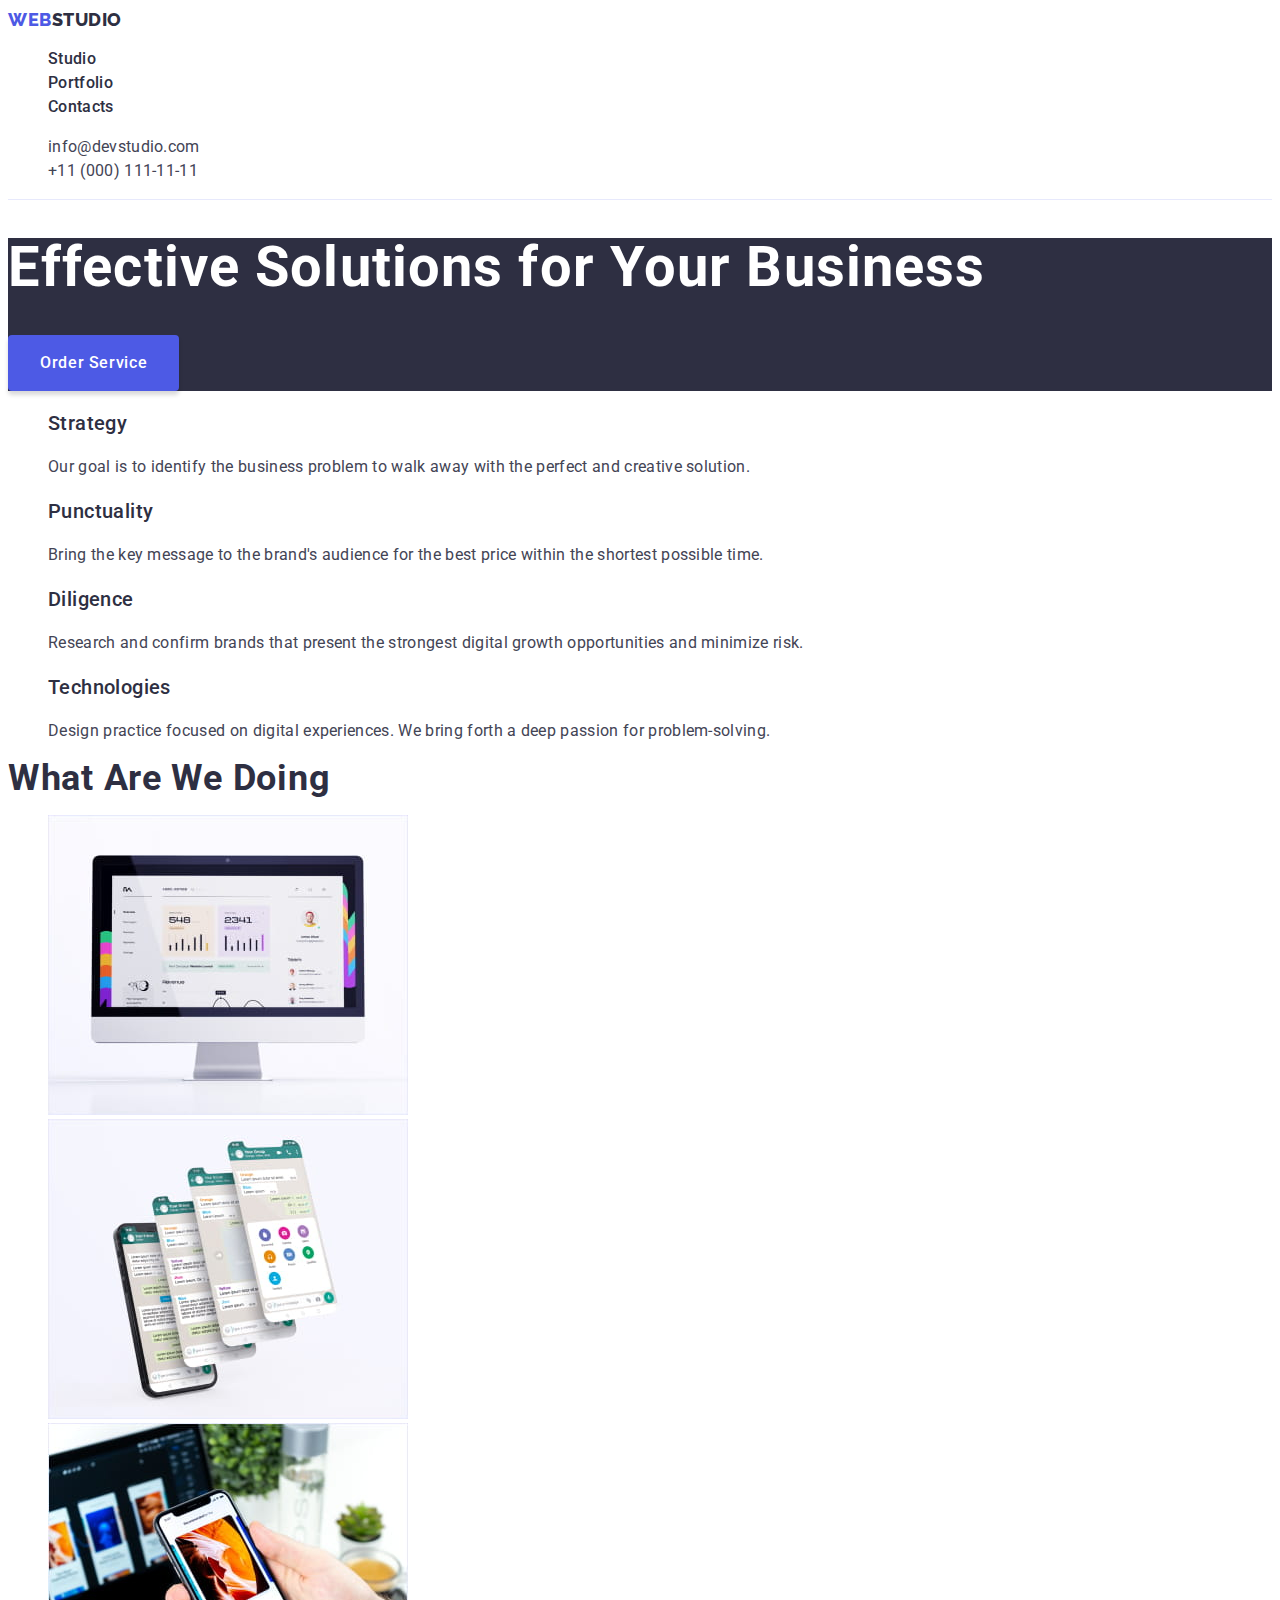
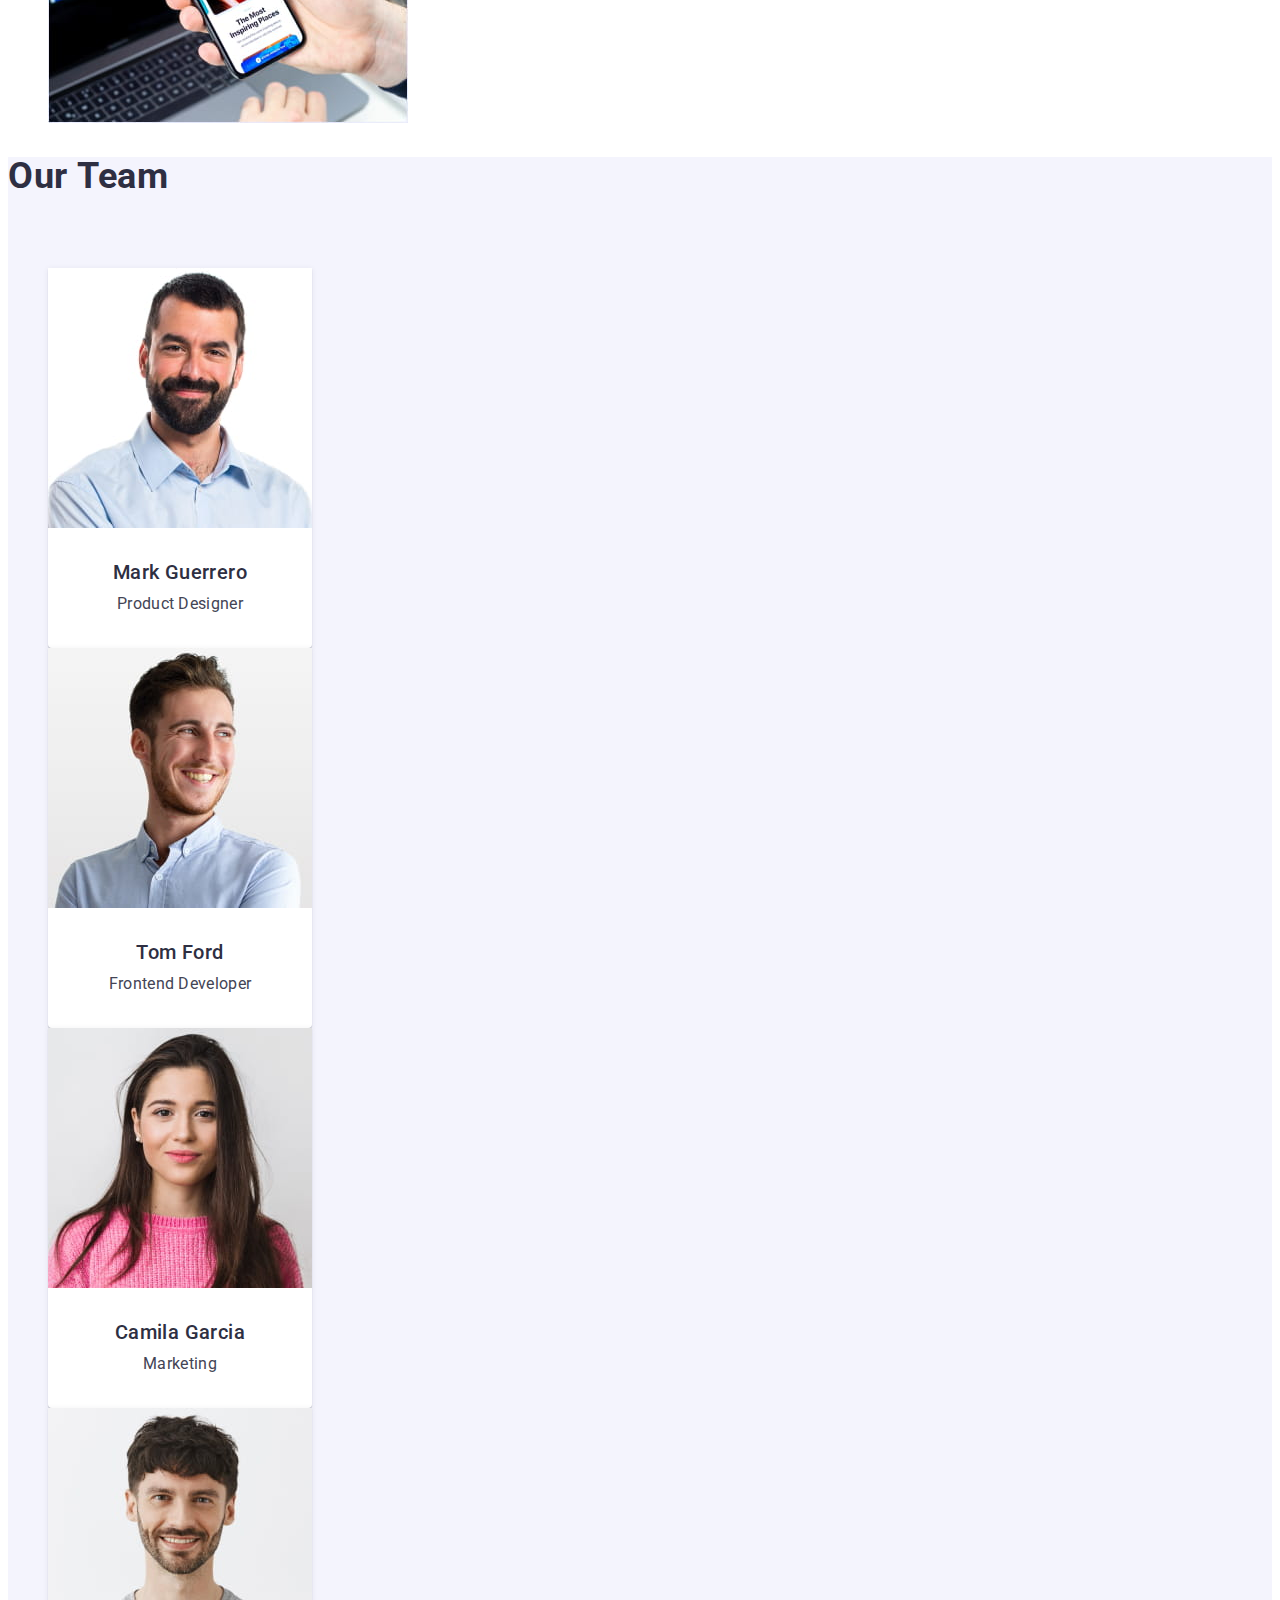
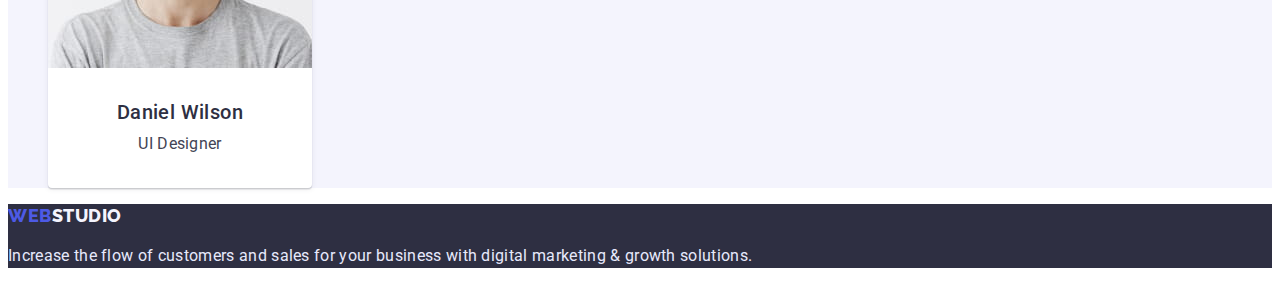
<file: index.html>
<!DOCTYPE html>
<html lang="en">
<head>
    <meta charset="UTF-8">
    <meta http-equiv="X-UA-Compatible" content="IE=edge">
    <meta name="viewport" content="width=device-width, initial-scale=1.0">
    <title>Studio</title>
    <link rel="preconnect" href="https://fonts.googleapis.com">
    <link rel="preconnect" href="https://fonts.gstatic.com" crossorigin>
    <link href="https://fonts.googleapis.com/css2?family=Raleway:wght@800&family=Roboto:wght@400;500;700;900&display=swap" rel="stylesheet">
        <link rel="stylesheet" href="css/styles.css">
</head>
<body>
    
<!-- HEADER -->

<header class="top-line">

    <div class="top-general">
        <nav class="top-navigation">
                <a href="./index.html" class="logo"><span class="logo-clr-2">Web</span>Studio</a>
    
            <ul class="top-navigation-list">
    
                <li class="top-navigation-items">
                    <a href="index.html" class="navigation-styles">Studio</a>
                </li>
                <li class="top-navigation-items">
                    <a href="portfolio.html" class="navigation-styles">Portfolio</a>
                </li>
                <li class="top-navigation-items">
                    <a href="" class="navigation-styles">Contacts</a>
                </li>
    
            </ul>
        </nav>
    
            <address class="top-contacts">
                    <ul class="top-contacts-list">
    
                        <li class="top-contacts-items">
                            <a href="mailto:info@devstudio.com" class="top-contacts-link">info@devstudio.com</a>
                        </li>
                        <li class="top-contacts-items">
                            <a href="tel:+110001111111" class="top-contacts-link">+11 (000) 111-11-11</a>
                        </li>
    
                    </ul>
            </address>
    </div>

</header>

<!-- MAIN -->

<main>

<!-- SEC 1 -->

<section class="hero-back">

        <div class="hero-box">
            <h1 class="hero-title">Effective Solutions
                for Your Business</h1>
    
            <button type="button" class="hero-button">Order Service</button>
        </div>

</section>

<!-- SEC 2 -->

<section>

        <h2 class="visually-hidden">features</h2>

        <ul class="benefits-list">

            <li class="benefits-items">
                <h3 class="benefits-title">Strategy</h3>

                <p class="benefits-text">
                    Our goal is to identify the business
                    problem to walk away with the
                    perfect and creative solution. 
                </p>
            </li>

            <li class="benefits-items">
                <h3 class="benefits-title">Punctuality</h3>

                <p class="benefits-text">
                    Bring the key message to the
                    brand's audience for the best price
                    within the shortest possible time.
                </p>
            </li>

            <li class="benefits-items">
                <h3 class="benefits-title">Diligence</h3>

                <p class="benefits-text">Research and confirm brands that
                    present the strongest digital growth
                    opportunities and minimize risk.
                </p>
            </li>

            <li class="benefits-items">
                <h3 class="benefits-title">Technologies</h3>

                <p class="benefits-text">Design practice focused on digital
                    experiences. We bring forth a deep
                    passion for problem-solving.
                    </p>
            </li>

        </ul>

</section>

<!-- SEC 3 -->

<section>
        
        <h2 class="services-title">What are we doing</h2>

        <ul class="services-list">

            <li class="services-items">
                <img src="./images/pc.jpg" alt="pc" width="360" height="300">
            </li>

            <li class="services-items">
                <img src="./images/smartphone1.jpg" alt="smartphone" width="360" height="300">
            </li>

            <li class="services-items">
                <img src="./images/smartphone2.jpg" alt="smartphone" width="360" height="300">
            </li>

        </ul>

</section>

<!-- SEC 4 -->

<section>

        <div class="team-back">
            <h2 class="team-title">Our Team</h2>
    
            <ul class="team-list">
    
                <li class="team-cards">
                    <img src="./images/Mark.jpg" alt="Mark" width="264" height="260">
    
                        <h3 class="team-name">Mark Guerrero</h3>
                        <p class="team-specialization">Product Designer</p>
    
                </li>
    
                <li class="team-cards">
                    <img src="./images/Tom.jpg" alt="Tom" width="264" height="260">
    
                        <h3 class="team-name">Tom Ford</h3>
                        <p class="team-specialization">Frontend Developer</p>
    
                </li>
    
                <li class="team-cards">
                    <img src="./images/Camila.jpg" alt="Camila" width="264" height="260">
    
                        <h3 class="team-name">Camila Garcia</h3>
                        <p class="team-specialization">Marketing</p>
    
                </li>
    
                <li class="team-cards">
                    <img src="./images/Daniel.jpg" alt="Daniel" width="264" height="260">
    
                        <h3 class="team-name">Daniel Wilson</h3>
                        <p class="team-specialization">UI Designer</p>
    
                </li>
            </ul>
        </div>

</section>

</main>

<!-- FOOTER -->

<footer class="footer-page">

            <div class="foot-back">
                <a href="./index.html" class="logo-foot"><span class="logo-clr-2">Web</span>Studio</a>
    
                <p class="foot-text">Increase the flow of customers and sales for your business with digital marketing & growth solutions.</p>
            </div>

</footer>

</body>
</html>
</file>
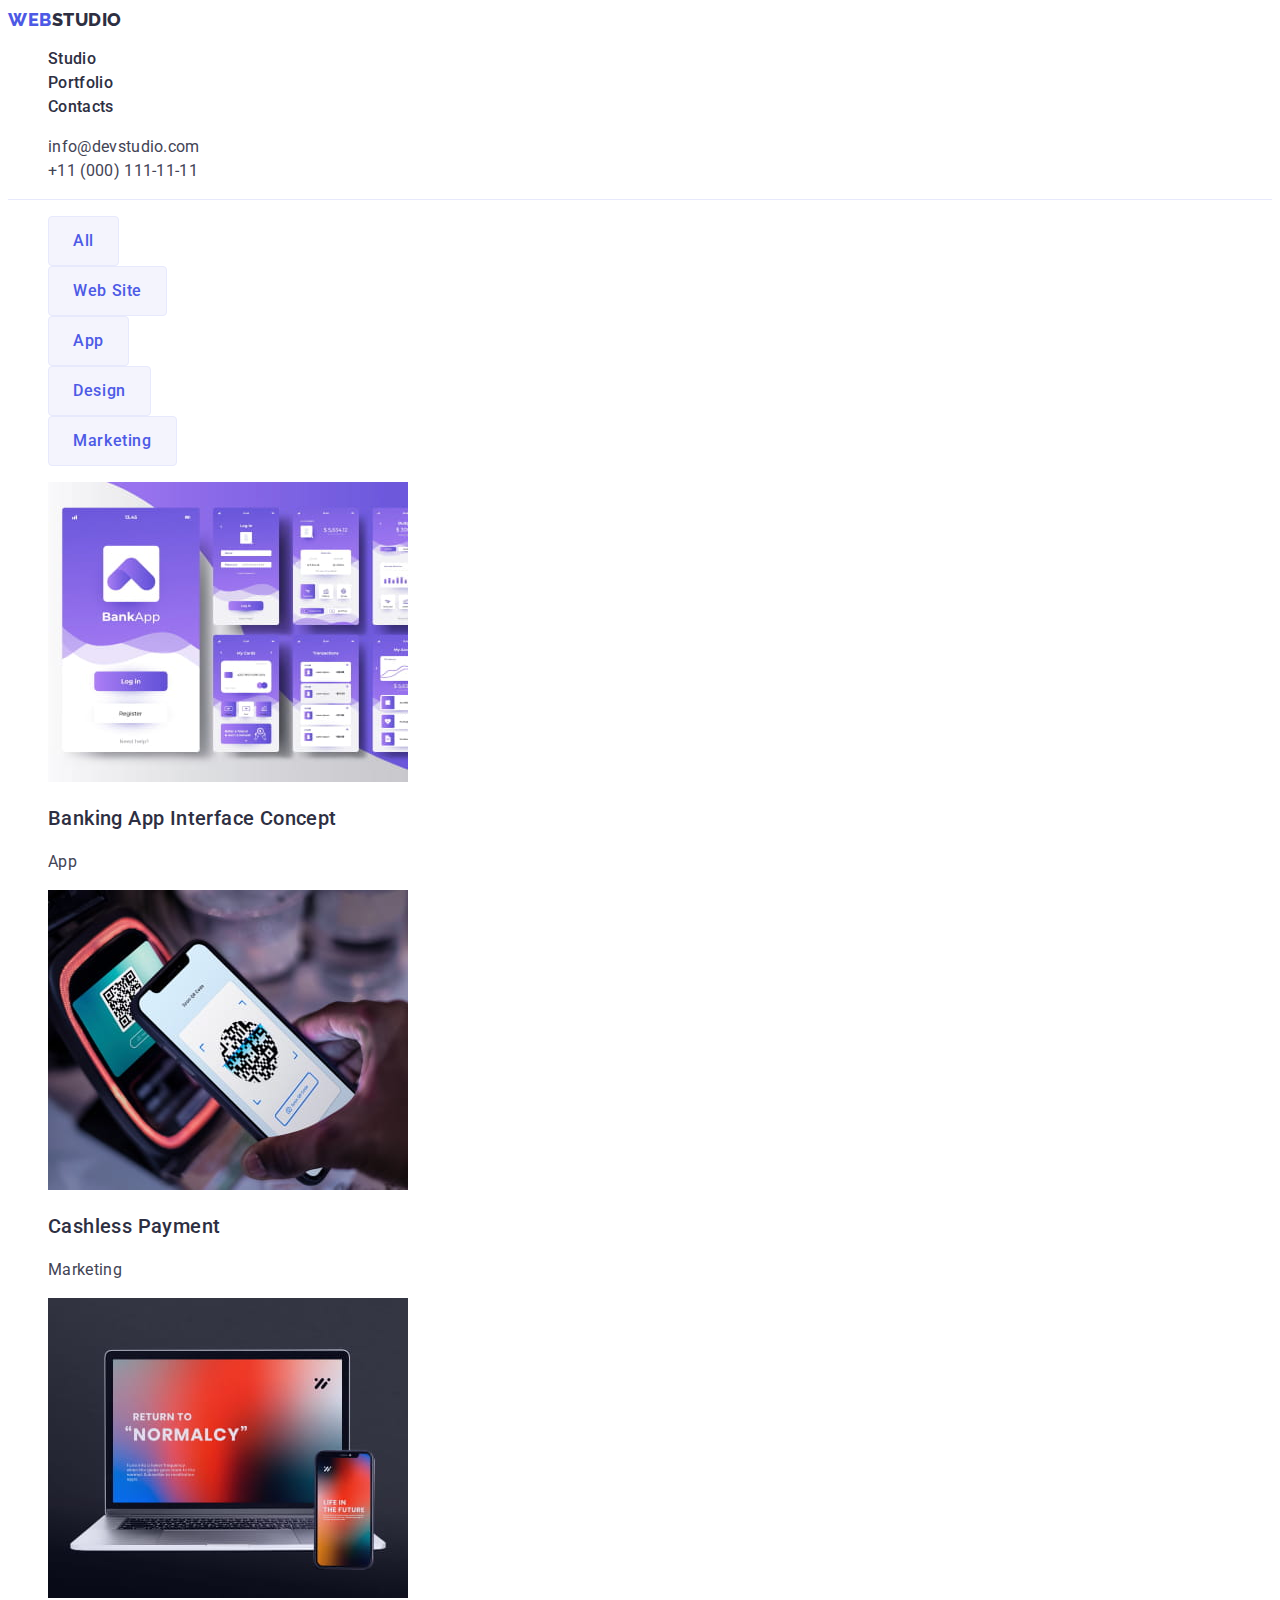
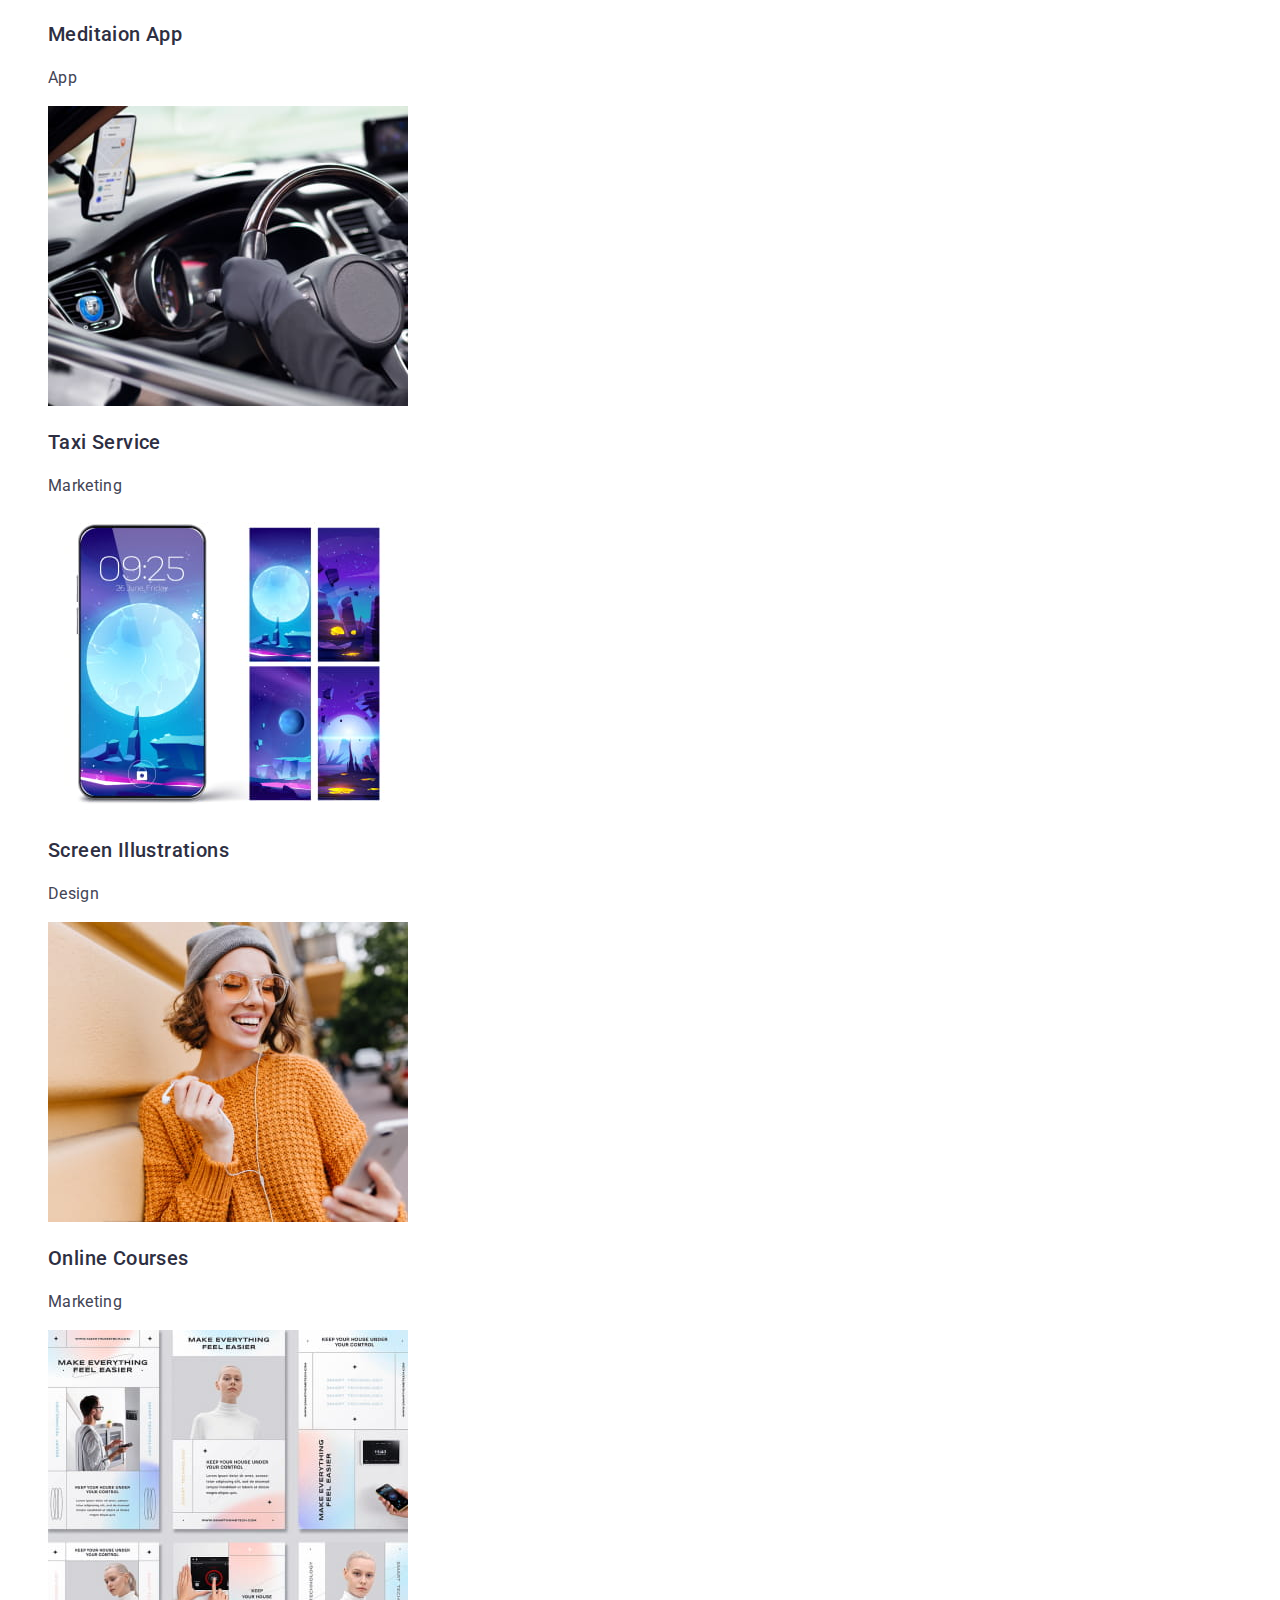
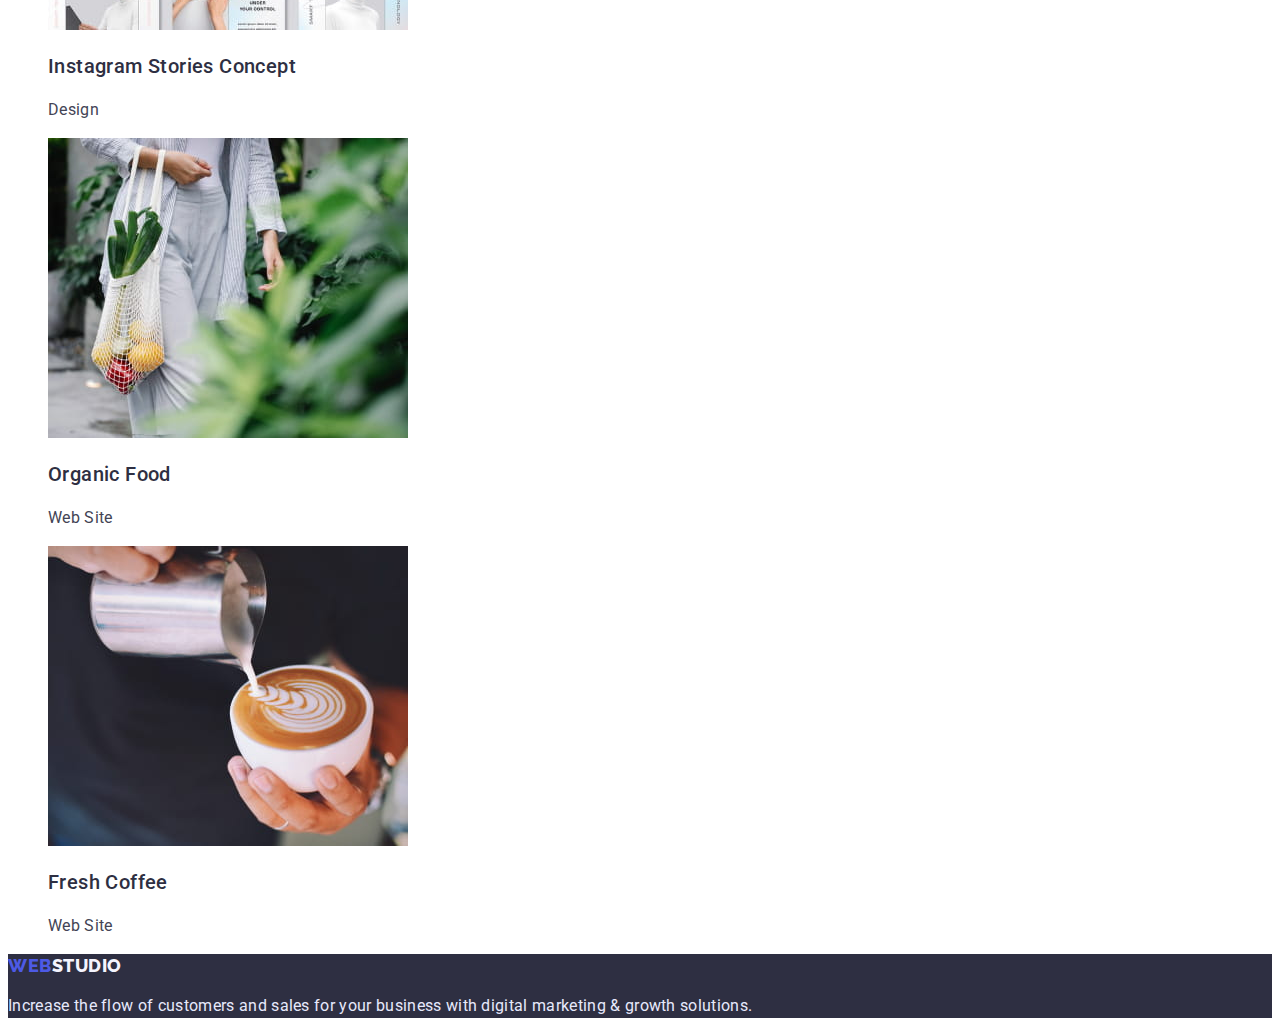
<file: portfolio.html>
<!DOCTYPE html>
<html lang="en">
<head>
    <meta charset="UTF-8">
    <meta http-equiv="X-UA-Compatible" content="IE=edge">
    <meta name="viewport" content="width=device-width, initial-scale=1.0">
    <title>Studio</title>
    <link rel="preconnect" href="https://fonts.googleapis.com">
    <link rel="preconnect" href="https://fonts.gstatic.com" crossorigin>
    <link href="https://fonts.googleapis.com/css2?family=Raleway:wght@800&family=Roboto:wght@400;500;700;900&display=swap" rel="stylesheet">
        <link rel="stylesheet" href="css/styles.css">
</head>
<body>
    
<!-- HEADER -->

<header class="top-line">

    <div class="top-general">
        <nav class="top-navigation">
                <a href="./index.html" class="logo"><span class="logo-clr-2">Web</span>Studio</a>
    
            <ul class="top-navigation-list">
    
                <li class="top-navigation-items">
                    <a href="index.html" class="navigation-styles">Studio</a>
                </li>
                <li class="top-navigation-items">
                    <a href="portfolio.html" class="navigation-styles">Portfolio</a>
                </li>
                <li class="top-navigation-items">
                    <a href="" class="navigation-styles">Contacts</a>
                </li>
    
            </ul>
        </nav>
    
            <address class="top-contacts">
                    <ul class="top-contacts-list">
    
                        <li class="top-contacts-items">
                            <a href="mailto:info@devstudio.com" class="top-contacts-link">info@devstudio.com</a>
                        </li>
                        <li class="top-contacts-items">
                            <a href="tel:+110001111111" class="top-contacts-link">+11 (000) 111-11-11</a>
                        </li>
    
                    </ul>
            </address>
    </div>

</header>

<!-- MAIN -->

<main>
    
<!-- SEC 1 -->

<section>

    <h1 class="visually-hidden">Portfolio</h1>

    <ul class="scroll-portfolio-list">

        <li class="scroll-items">
            <button type="button" class="button-portfolio">All</button>
        </li>
        <li class="scroll-items">
            <button type="button" class="button-portfolio">Web Site</button>
        </li>
        <li class="scroll-items">
            <button type="button" class="button-portfolio">App</button>
        </li>
        <li class="scroll-items">
            <button type="button" class="button-portfolio">Design</button>
        </li>
        <li class="scroll-items">
            <button type="button" class="button-portfolio">Marketing</button>
        </li>

    </ul>

<!-- SEC 1.2 -->

    <ul class="portfolio-list">

        <li class="card-items">
            <a href="" class="card-link-style">
                <img src="./images/project-card-1.jpg" alt="Banking App Interface Concept" width="360" height="300">
                <h3 class="brand-name">Banking App Interface Concept</h3>
                <p class="brand-type">App</p>
            </a>
        </li>

        <li class="card-items">
            <a href="" class="card-link-style">
                <img src="./images/project-card-2.jpg" alt="Cashless Payment" width="360" height="300">
                <h3 class="brand-name">Cashless Payment</h3>
                <p class="brand-type">Marketing</p>
            </a>
        </li>

        <li class="card-items">
            <a href="" class="card-link-style">
                <img src="./images/project-card-3.jpg" alt="Meditaion App" width="360" height="300">
                <h3 class="brand-name">Meditaion App</h3>
                <p class="brand-type">App</p>
            </a>
        </li>

        <li class="card-items">
            <a href="" class="card-link-style">
                <img src="./images/project-card-4.jpg" alt="Taxi Service" width="360" height="300">
                <h3 class="brand-name">Taxi Service</h3>
                <p class="brand-type">Marketing</p>
            </a>
        </li>

        <li class="card-items">
            <a href="" class="card-link-style">
                <img src="./images/project-card-5.jpg" alt="Screen Illustrations" width="360" height="300">
                <h3 class="brand-name">Screen Illustrations</h3>
                <p class="brand-type">Design</p>
            </a>
        </li>

        <li class="card-items">
            <a href="" class="card-link-style">
                <img src="./images/project-card-6.jpg" alt="Online Courses" width="360" height="300">
                <h3 class="brand-name">Online Courses</h3>
                <p class="brand-type">Marketing</p>
            </a>
        </li>
        
        <li class="card-items">
            <a href="" class="card-link-style">
                <img src="./images/project-card-7.jpg" alt="Instagram Stories Concept" width="360" height="300">
                <h3 class="brand-name">Instagram Stories Concept</h3>
                <p class="brand-type">Design</p>
            </a>
        </li>
        
        <li class="card-items">
            <a href="" class="card-link-style">
                <img src="./images/project-card-8.jpg" alt="Organic Food" width="360" height="300">
                <h3 class="brand-name">Organic Food</h3>
                <p class="brand-type">Web Site</p>
            </a>
        </li>

        <li class="card-items">
            <a href="" class="card-link-style">
                <img src="./images/project-card-9.jpg" alt="Fresh Coffee" width="360" height="300">
                <h3 class="brand-name">Fresh Coffee</h3>
                <p class="brand-type">Web Site</p>
            </a>
        </li>

    </ul>

</section>

</main>

<!-- FOOTER -->

<footer class="footer-page">

    <div class="foot-back">
        <a href="./index.html" class="logo-foot"><span class="logo-clr-2">Web</span>Studio</a>

        <p class="foot-text">Increase the flow of customers and sales for your business with digital marketing & growth solutions.</p>
    </div>

</footer>

</body>
</html>
</file>
<file: css/styles.css>
body{

font-family: 'Roboto', sans-serif;
background-color: var(--color-9);
color: var(--color-3);
}

:root {
    --color-1: #4D5AE5 ;
    --color-2: #404BBF;
    --color-3: #2E2F42;
    --color-4: #31D0AA;
    --color-5: #434455 ;
    --color-6: #8E8F99 ;
    --color-7: #E7E9FC ;
    --color-8: #F4F4FD ;
    --color-9: #FFFFFF;
}

.visually-hidden {
position: absolute;
white-space: nowrap;
width: 1px;
height: 1px;
overflow: hidden;
border: 0;
padding: 0;
clip: rect(0 0 0 0);
clip-path: inset(50%);
margin: -1px;
} 



/* --HEADER-- */

.top-line{

}

.top-general{
/* display: flex; */
border-bottom: 1px solid var(--color-7);
}

.top-navigation{
/* display: flex; */
}

.logo{
font-family: 'Raleway', sans-serif;
font-weight: 800;
font-size: 18px;
line-height: 1.3;
letter-spacing: 0.03em;
text-transform: uppercase;
color: var(--color-3);

text-decoration: none;

}

.logo-clr-2{
color: var(--color-1);
}

.top-navigation-list{

/* display: flex; */
list-style-type: none;
gap: 40px;
}

.top-navigation-items{
}

.navigation-styles{
font-weight: 500;
font-size: 16px;
line-height: 1.5;
letter-spacing: 0.02em;

text-decoration: none; 
color: var(--color-3);
}

.navigation-styles:hover{
color: var(--color-2);
}

.navigation-styles:focus{
color: var(--color-2);
}


.top-contacts{

}

.top-contacts-list{
/*   */
list-style-type: none;
gap: 40px;
}

.top-contacts-items{

}

.top-contacts-link{
font-style: normal;
font-size: 16px;
line-height: 1.5;
letter-spacing: 0.02em;
color: var(--color-5);

text-decoration: none; 
}

.top-contacts-link:hover{
color: var(--color-2);
}

.top-contacts-link:focus{
color: var(--color-2);
}


/* ---MAIN-INDEX--- */

/* -SEC-1-HERO- */

.hero-back{
    
background: var(--color-3);
/* padding-bottom: 188px;
padding-top: 188px; */
}

.hero-title{
font-weight: 700;
font-size: 56px;
line-height: 1.07;
/* text-align: center; */
letter-spacing: 0.02em;
color: var(--color-9);

/* margin: 0;
margin-bottom: 48px; */

}

.hero-button{
font-family: 'Roboto', sans-serif;
padding: 16px 32px;
background: var(--color-1);
box-shadow: 0px 4px 4px rgba(0, 0, 0, 0.15);
border-radius: 4px;
font-weight: 500;
font-size: 16px;
line-height: 1.5;
letter-spacing: 0.04em;
color: var(--color-9);

border: 0px;
cursor: pointer;
}

.hero-button:hover{
background: var(--color-2);
box-shadow: 0px 4px 4px rgba(0, 0, 0, 0.15);
border-radius: 4px;
}

.hero-button:focus{
background: var(--color-2);
box-shadow: 0px 4px 4px rgba(0, 0, 0, 0.15);
border-radius: 4px;
}
    

/* -SEC-2-BENEFITS- */

.benefits-list{
/* display: flex; */
list-style-type: none;
}

.benefits-items{

}

.benefits-title{
font-weight: 500;
font-size: 20px;
line-height: 1.2;
letter-spacing: 0.02em;


}

.benefits-text{

font-size: 16px;
line-height: 1.5;
letter-spacing: 0.02em;
color: var(--color-5);

}


/* -SEC-3-SERVICES */

.services-title{
font-weight: 700;
font-size: 36px;
line-height: 1.1;
/* text-align: center; */
letter-spacing: 0.02em;
text-transform: capitalize;

margin: 0;
}

.services-list{
/* margin: 0;
padding: 0;
margin-top: 72px;
display: flex;
justify-content: center; */
list-style-type: none;
/* gap: 24px; */
}

.services-items{

}


/* -SEC-4-TEAM */

.team-back{
background: var(--color-8);
}

.team-title{
font-weight: 700;
font-size: 36px;
line-height: 1.1;
/* text-align: center; */
letter-spacing: 0.02em;
text-transform: capitalize;

}

.team-list{
/* display: flex; */
justify-content: center;
list-style-type: none;
gap: 24px;

margin-top: 72px;
}

.team-cards{
display: flex;
flex-direction: column;
justify-content: center;
align-items: center;

background: var(--color-9);
box-shadow: 0px 1px 6px rgba(46, 47, 66, 0.08), 0px 1px 1px rgba(46, 47, 66, 0.16), 0px 2px 1px rgba(46, 47, 66, 0.08);
border-radius: 0px 0px 4px 4px;

width: 264px;
height: 380px;
padding: 0;
}

/* .team-elements-pozition{

} */

.team-name{
font-weight: 500;
font-size: 20px;
line-height: 1.2;
text-align: center;
letter-spacing: 0.02em;
flex: none;
order: 0;
flex-grow: 0;

margin: 0;
margin-top: 32px;

}

.team-specialization{
font-size: 16px;
line-height: 1.5;
text-align: center;
letter-spacing: 0.02em;
color: var(--color-5);

margin: 0;
margin-top: 8px;
margin-bottom: 32px;
}


/* ---MAIN-PORTFOLIO--- */

.scroll-portfolio-list{
/*   */
list-style-type: none;
}

.scroll-items{

}

.button-portfolio{
font-family: 'Roboto', sans-serif;
background: var(--color-8);
border: 1px solid var(--color-7);
border-radius: 4px;
font-weight: 500;
font-size: 16px;
line-height: 1.5;
letter-spacing: 0.04em;
color: var(--color-1);

padding: 12px 24px;
cursor: pointer;
}

.button-portfolio:hover{
background: var(--color-2);
box-shadow: 0px 3px 1px rgba(0, 0, 0, 0.1), 0px 2px 1px rgba(0, 0, 0, 0.08), 0px 2px 2px rgba(0, 0, 0, 0.12);
border-radius: 4px;
color: var(--color-9);
}

.button-portfolio:focus{
background: var(--color-2);
box-shadow: 0px 3px 1px rgba(0, 0, 0, 0.1), 0px 2px 1px rgba(0, 0, 0, 0.08), 0px 2px 2px rgba(0, 0, 0, 0.12);
border-radius: 4px;
color: var(--color-9);
}
/* ---- SEC 1.2 ---- */
.portfolio-list{
list-style-type: none;    
/* display: flex;
flex-wrap: wrap;
gap: 24px;  
margin: 0;
padding: 0;
justify-content: center;
margin-top: 50px; */
}

.card-items{
background: var(--color-9);

}

.card-link-style{
text-decoration: none;

}

.brand-name{
color: var(--color-3);
font-weight: 500;
font-size: 20px;
line-height: 1.2;
letter-spacing: 0.02em;
}

.brand-type{
color: var(--color-5);

font-size: 16px;
line-height: 1.5;
letter-spacing: 0.02em;
}

/* --FOOTER-- */
.footer-page{
    
}

.foot-back{
    background: var(--color-3);
}

.logo-foot{
font-family: 'Raleway', sans-serif;
font-weight: 800;
font-size: 18px;
line-height: 1.3;
letter-spacing: 0.03em;
text-transform: uppercase;
color: var(--color-8);

text-decoration: none;
}

.foot-text{
font-size: 16px;
line-height: 1.5;
letter-spacing: 0.02em;
color: var(--color-7);

}
</file>
